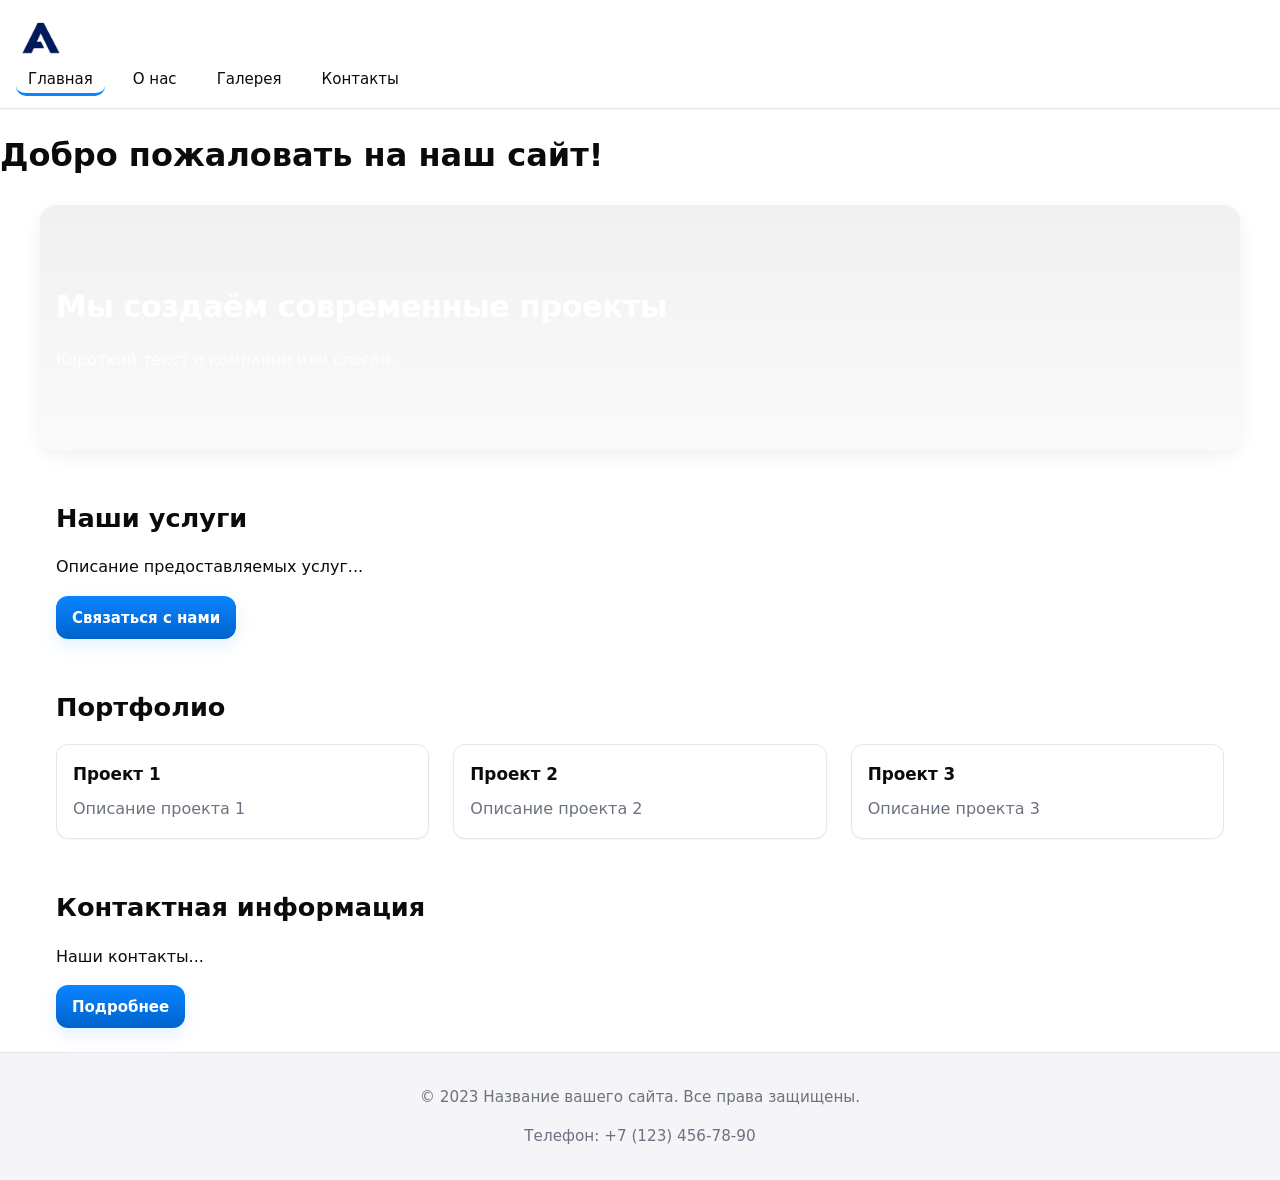
<file: src/index.html>
<!DOCTYPE html>
<html lang="ru">
<head>
  <meta charset="UTF-8">
  <meta name="viewport" content="width=device-width, initial-scale=1.0, viewport-fit=cover">
  <title>Главная - Название вашего сайта</title>
  <meta name="description" content="Краткое описание главной страницы вашего сайта">
  <link rel="icon" href="assets/favicon.ico" type="image/x-icon">
  <link rel="stylesheet" href="styles.css">
</head>
<body>
  <a class="skip-link" href="#main">Перейти к содержимому</a>
  
  <header class="site-header">
    <img class="site-header__brand" src="assets/favicon.ico" alt="Логотип компании" width="50" height="50">
    
    <nav class="site-nav" aria-label="Основная навигация">
      <ul class="site-nav__list">
        <li class="site-nav__item"><a class="site-nav__link site-nav__link--active" href="index.html" aria-current="page">Главная</a></li>
        <li class="site-nav__item"><a class="site-nav__link" href="about.html">О нас</a></li>
        <li class="site-nav__item"><a class="site-nav__link" href="gallery.html">Галерея</a></li>
        <li class="site-nav__item"><a class="site-nav__link" href="contacts.html">Контакты</a></li>
      </ul>
    </nav>
  </header>

  <main id="main">
    <h1>Добро пожаловать на наш сайт!</h1>

    <section class="hero">
      <h2>Мы создаём современные проекты</h2>
      <p>Короткий текст о компании или слоган.</p>
    </section>

    <section id="services" class="section">
      <h2 class="section__title">Наши услуги</h2>
      <p>Описание предоставляемых услуг...</p>
      <a href="#contacts" class="btn">Связаться с нами</a>
    </section>

    <section id="portfolio" class="section">
      <h2 class="section__title">Портфолио</h2>
      <div class="projects-preview">
        <div class="projects-preview__grid">
          <article class="project-card">
            <h3 class="project-card__title">Проект 1</h3>
            <p class="project-card__description">Описание проекта 1</p>
          </article>
          <article class="project-card">
            <h3 class="project-card__title">Проект 2</h3>
            <p class="project-card__description">Описание проекта 2</p>
          </article>
          <article class="project-card">
            <h3 class="project-card__title">Проект 3</h3>
            <p class="project-card__description">Описание проекта 3</p>
          </article>
        </div>
      </div>
    </section>

    <section id="contacts" class="section">
      <h2 class="section__title">Контактная информация</h2>
      <p>Наши контакты...</p>
      <a href="contacts.html" class="btn">Подробнее</a>
    </section>
  </main>

  <footer class="site-footer">
    <p>&copy; 2023 Название вашего сайта. Все права защищены.</p>
    <p>Телефон: +7 (123) 456-78-90</p>
  </footer>
</body>
</html>
</file>
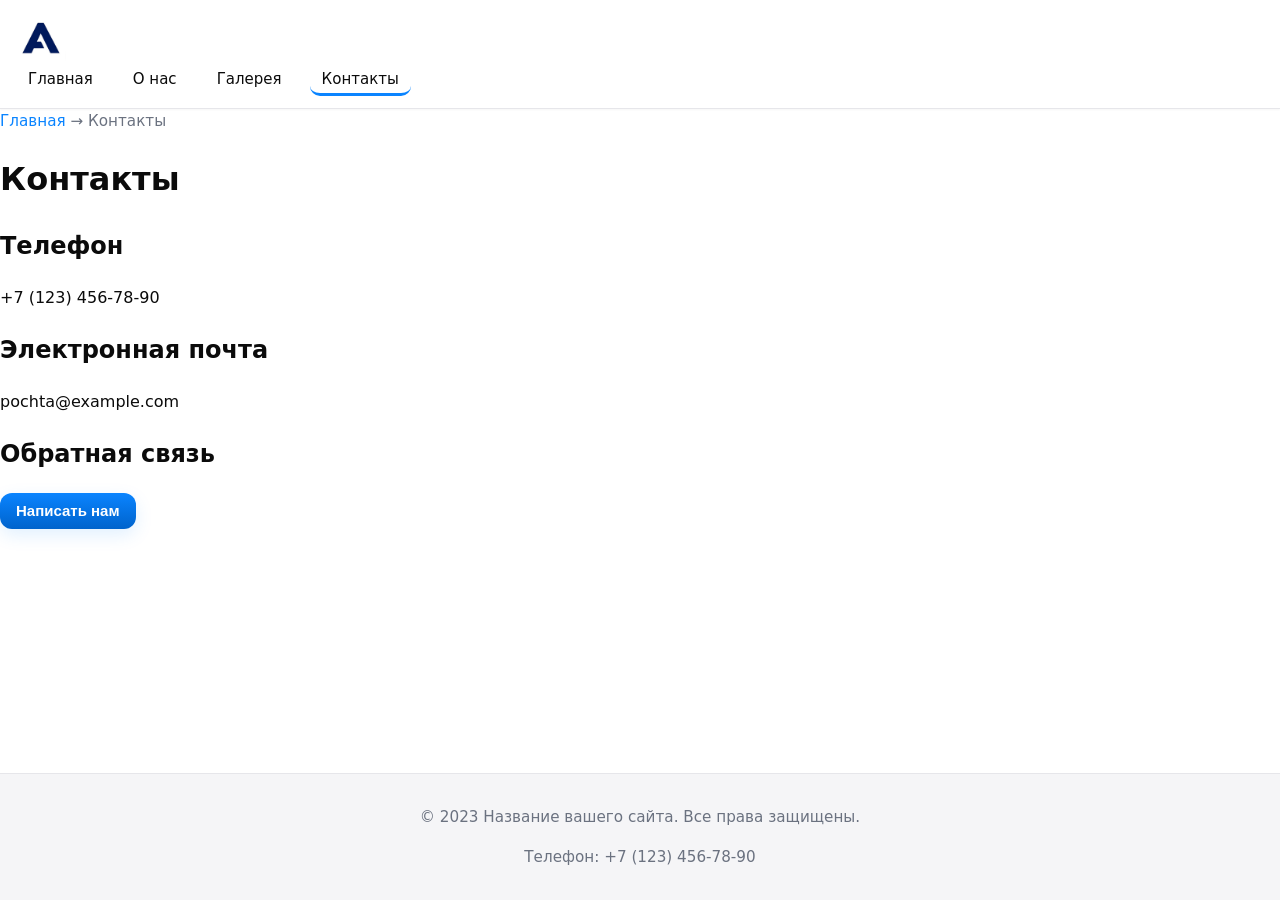
<file: src/contacts.html>
<!DOCTYPE html>
<html lang="ru">
<head>
  <meta charset="UTF-8">
  <meta name="viewport" content="width=device-width, initial-scale=1.0, viewport-fit=cover">
  <title>Контакты - Название вашего сайта</title>
  <meta name="description" content="Наши контакты и форма обратной связи">
  <link rel="icon" href="assets/favicon.ico" type="image/x-icon">
  <link rel="stylesheet" href="styles.css">
  <script src="main.js" defer></script>
</head>
<body>
  <a class="skip-link" href="#main">Перейти к содержимому</a>
  <header class="site-header">
    <img class="site-header__brand" src="assets/favicon.ico" alt="Логотип компании" width="50" height="50">
    <nav class="site-nav" aria-label="Основная навигация">
      <ul class="site-nav__list">
        <li class="site-nav__item"><a class="site-nav__link" href="index.html">Главная</a></li>
        <li class="site-nav__item"><a class="site-nav__link" href="about.html">О нас</a></li>
        <li class="site-nav__item"><a class="site-nav__link" href="gallery.html">Галерея</a></li>
        <li class="site-nav__item"><a class="site-nav__link site-nav__link--active" href="contacts.html" aria-current="page">Контакты</a></li>
      </ul>
    </nav>
  </header>
  <main id="main">
    <nav class="breadcrumbs" aria-label="Хлебные крошки">
      <a class="breadcrumbs__link" href="index.html">Главная</a> →
      <span class="breadcrumbs__current">Контакты</span>
    </nav>
    <h1>Контакты</h1>
    <section aria-labelledby="phone-heading">
      <h2 id="phone-heading">Телефон</h2>
      <p><a href="tel:+71234567890" class="contact-link">+7 (123) 456-78-90</a></p>
    </section>
    <section aria-labelledby="email-heading">
      <h2 id="email-heading">Электронная почта</h2>
      <p><a href="mailto:pochta@example.com" class="contact-link">pochta@example.com</a></p>
    </section>
    <section aria-labelledby="feedback-heading">
      <h2 id="feedback-heading">Обратная связь</h2>
      <button class="btn" id="openDialog" type="button" aria-haspopup="dialog">Написать нам</button>
    </section>
    <dialog id="contactDialog" class="modal" aria-labelledby="dialogTitle" aria-modal="true">
      <h2 id="dialogTitle">Обратная связь</h2>
      <form class="form" id="contactForm" novalidate>
        <div class="form__group">
          <label class="form__label" for="name">Имя <span class="required">*</span></label>
          <input class="form__input" id="name" name="name" type="text" required aria-required="true">
          <div id="name-error" class="form__error" role="alert" hidden></div>
        </div>
        <div class="form__group">
          <label class="form__label" for="email">E-mail <span class="required">*</span></label>
          <input class="form__input" id="email" name="email" type="email" required aria-required="true">
          <div id="email-error" class="form__error" role="alert" hidden></div>
        </div>
        <div class="form__group">
          <label class="form__label" for="phone">Телефон <span class="required">*</span></label>
          <input class="form__input" id="phone" name="phone" type="tel" aria-describedby="phoneHelp" placeholder="+7 (___) ___-__-__" required pattern="\+7 \([0-9]{3}\) [0-9]{3}-[0-9]{2}-[0-9]{2}">
          <small id="phoneHelp" class="form__help">Формат: +7 (900) 000-00-00</small>
          <div id="phone-error" class="form__error" role="alert" hidden></div>
        </div>
        <div class="form__group">
          <label class="form__label" for="topic">Тема <span class="required">*</span></label>
          <select class="form__select" id="topic" name="topic" required aria-required="true">
            <option value="">Выберите тему</option>
            <option value="question">Общий вопрос</option>
            <option value="order">Заказ услуги</option>
            <option value="support">Техническая поддержка</option>
          </select>
          <div id="topic-error" class="form__error" role="alert" hidden></div>
        </div>
        <div class="form__group">
          <label class="form__label" for="message">Сообщение <span class="required">*</span></label>
          <textarea class="form__textarea" id="message" name="message" rows="4" required aria-required="true"></textarea>
          <div id="message-error" class="form__error" role="alert" hidden></div>
        </div>
        <div class="form__actions">
          <button class="btn btn--secondary" type="button" id="closeDialog">Закрыть</button>
          <button class="btn" type="submit">Отправить</button>
        </div>
      </form>
    </dialog>
  </main>
  <footer class="site-footer">
    <p>&copy; 2023 Название вашего сайта. Все права защищены.</p>
    <p>Телефон: <a href="tel:+71234567890" class="contact-link">+7 (123) 456-78-90</a></p>
  </footer>
</body>
</html>
</file>
<file: src/styles.css>
:root{
  --bg: #ffffff;
  --section-bg: #f5f5f7;
  --fg: #0b0b0b;
  --muted: #6b7280;
  --primary: #0a84ff;
  --primary-600: #0063cc;
  --glass: rgba(255,255,255,0.6);
  --card-bg: #ffffff;
  --border: #e6e6ea;
  --danger: #b00020;

  --radius-sm: 8px;
  --radius-md: 12px;
  --radius-lg: 16px;

  --space-xs: 4px;
  --space-sm: 8px;
  --space-md: 16px;
  --space-lg: 24px;
  --space-xl: 40px;

  --shadow-xs: 0 1px 2px rgba(10, 10, 10, 0.04);
  --shadow-sm: 0 6px 18px rgba(10, 10, 10, 0.06);
  --shadow-lg: 0 20px 40px rgba(10, 10, 10, 0.06);

  --font-stack: Inter, ui-sans-serif, system-ui, -apple-system, "Segoe UI", Roboto, "Helvetica Neue", Arial;
}

* { box-sizing: border-box; }
html, body { height: 100%; margin: 0; padding: 0; background: var(--bg); color: var(--fg); font-family: var(--font-stack); -webkit-font-smoothing:antialiased; -moz-osx-font-smoothing:grayscale; }
img, picture, video { display: block; max-width: 100%; height: auto; }
a { color: inherit; text-decoration: none; }

body {
  display: flex;
  flex-direction: column;
  min-height: 100vh;
  line-height: 1.6;
  font-size: 16px;
}
main { flex: 1; }

.skip-link{
  position: absolute;
  left: 1rem;
  top: -100%;
  z-index: 9999;
  background: #111;
  color: #fff;
  padding: .5rem .75rem;
  border-radius: 8px;
}
.skip-link:focus { top: 1rem; }

:focus-visible { outline: 3px solid rgba(10,132,255,0.18); outline-offset: 3px; }

.site-header {
  background: var(--bg);
  padding: calc(var(--space-sm) * 2);
  position: sticky;
  top: 0;
  z-index: 200;
  border-bottom: 1px solid var(--border);
  box-shadow: var(--shadow-xs);
}
.site-header .site-header__brand { display:inline-block; vertical-align:middle; }
.site-nav__list {
  display:flex;
  gap: var(--space-md);
  list-style:none;
  margin: 0;
  padding: 0;
  align-items:center;
}
.site-nav__link {
  color: var(--fg);
  padding: .5rem .75rem;
  border-radius: 10px;
  font-weight: 500;
  font-size: 15px;
}
.site-nav__link--active {
  border-bottom: 3px solid var(--primary);
  padding-bottom: calc(.5rem - 3px);
}
.site-nav__link:hover { color: var(--primary); background: rgba(10,132,255,0.04); }

.hero {
  background: linear-gradient(180deg, rgba(10,10,10,0.06), rgba(10,10,10,0.02)), url("https://picsum.photos/1200/600") center/cover no-repeat;
  color: #fff;
  padding: clamp(2.25rem, 6vw, 5.5rem) 1rem;
  margin: var(--space-lg) auto;
  max-width: 1200px;
  border-radius: var(--radius-lg);
  box-shadow: var(--shadow-sm);
  display: grid;
  gap: var(--space-md);
}
.hero h2 { margin: 0; font-size: clamp(1.6rem, 2.4vw, 2.6rem); font-weight: 700; letter-spacing: -0.02em; }
.hero p { margin: 0; color: rgba(255,255,255,0.9); font-weight: 400; }

.section {
  padding: var(--space-lg) 1rem;
  margin: 0 auto;
  max-width: 1200px;
}
.section--muted { background: var(--section-bg); border-radius: 12px; padding: clamp(1.25rem, 2.5vw, 2rem); }

.section__title { margin: 0 0 var(--space-md); font-size: clamp(1.25rem, 1.1rem + 1.6vw, 1.6rem); font-weight: 700; color: var(--fg); }

.btn {
  display: inline-flex;
  align-items: center;
  gap: .5rem;
  background: linear-gradient(180deg,var(--primary),var(--primary-600));
  color: #fff;
  border: none;
  padding: .6rem 1rem;
  border-radius: 12px;
  cursor: pointer;
  font-weight: 600;
  font-size: 15px;
  box-shadow: 0 6px 18px rgba(10,132,255,0.12);
  transition: transform .12s ease, box-shadow .12s ease;
}
.btn:hover { transform: translateY(-2px); box-shadow: 0 10px 24px rgba(10,132,255,0.12); }
.btn:active { transform: translateY(0); }
.btn--secondary {
  background: transparent;
  color: var(--fg);
  border: 1px solid var(--border);
  box-shadow: none;
}

.projects-preview__grid {
  display: grid;
  gap: var(--space-lg);
  grid-template-columns: repeat(auto-fit, minmax(18rem, 1fr));
}

.project-card {
  background: var(--card-bg);
  border-radius: var(--radius-md);
  padding: var(--space-md);
  box-shadow: var(--shadow-xs);
  border: 1px solid var(--border);
  transition: transform .12s ease, box-shadow .12s ease;
}
.project-card:hover { transform: translateY(-6px); box-shadow: var(--shadow-sm); }
.project-card__title { margin: 0 0 .5rem; font-weight: 700; font-size: 1.05rem; }
.project-card__description { margin: 0; color: var(--muted); }

.image-container { background: #fff; padding: var(--space-sm); border-radius: var(--radius-md); border: 1px solid var(--border); box-shadow: var(--shadow-xs); }
.responsive-image { width:100%; height:auto; border-radius: 10px; display:block; }

.retina-image {
  width: 160px;
  height: 160px;
  display: block;
  margin: 0 auto;
  border-radius: 12px;
  object-fit: cover;
  border: 1px solid var(--border);
  box-shadow: var(--shadow-xs);
}

.object-fit-demo { display: grid; gap: var(--space-sm); grid-template-columns: repeat(auto-fit, minmax(220px,1fr)); align-items:start; }
.object-fit-item { text-align: center; }
.object-fit-item img { width:100%; height:200px; border-radius: 12px; border: 1px solid var(--border); }

.object-fit-cover { object-fit: cover; background: #f8fafc; }
.object-fit-contain { object-fit: contain; background: #f8fafc; }

.gallery {
  display: grid;
  gap: var(--space-md);
  grid-template-columns: repeat(auto-fit, minmax(220px, 1fr));
}
.gallery__item {
  background: var(--card-bg);
  border-radius: var(--radius-md);
  overflow: hidden;
  border: 1px solid var(--border);
  box-shadow: var(--shadow-xs);
  transition: transform .12s ease, box-shadow .12s ease;
}
.gallery__item:hover { transform: translateY(-6px); box-shadow: var(--shadow-sm); }
.gallery__image-container { width: 100%; height: 200px; overflow: hidden; background: #fff; }
.gallery__image { width:100%; height:100%; object-fit: cover; display:block; transition: transform .3s ease; }
.gallery__item:hover .gallery__image { transform: scale(1.04); }
.gallery__caption { padding: var(--space-sm); font-weight: 600; color: var(--muted); text-align:center; }

.form__group { margin-bottom: var(--space-md); }
.form__label { display:block; margin-bottom: .375rem; font-weight:600; color:var(--fg); }
.form__input, .form__select, .form__textarea {
  width:100%;
  max-width: 560px;
  padding: .75rem;
  border-radius: 10px;
  border: 1px solid var(--border);
  background: linear-gradient(180deg, #fff, #fbfbfc);
  box-shadow: inset 0 1px 0 rgba(10,10,10,0.02);
  font-size: 15px;
  color: var(--fg);
}
.form__textarea { min-height: 110px; resize: vertical; }
.form__help { display:block; margin-top:.25rem; color:var(--muted); font-size: .875rem; }
.form__error { color: var(--danger); font-size: .875rem; margin-top:.25rem; }

[aria-invalid="true"] { outline: 2px solid rgba(176,0,32,0.08); box-shadow: 0 0 0 3px rgba(176,0,32,0.04); }

dialog.modal {
  border: none;
  border-radius: 14px;
  padding: var(--space-lg);
  width: min(680px, 95vw);
  max-width: 680px;
  box-shadow: var(--shadow-lg);
  background: linear-gradient(180deg, rgba(255,255,255,0.98), rgba(250,250,250,0.98));
}
dialog::backdrop { background: rgba(0,0,0,0.36); }

dialog.js-fallback-open {
  position: fixed;
  inset: 0;
  margin: auto;
  display: block;
  left: 50%;
  transform: translateX(-50%);
}

.form__actions { display:flex; gap: .75rem; margin-top: var(--space-md); align-items:center; }

.required { color: var(--danger); font-weight:700; }

.media { width:100%; max-width: 960px; margin: 0 auto; border-radius: 12px; overflow: hidden; }
.media video, .media iframe { width:100%; height:auto; display:block; background: #000; }

.site-footer {
  padding: var(--space-md);
  background: var(--section-bg);
  border-top: 1px solid var(--border);
  margin-top: 0;
  text-align: center;
  color: var(--muted);
  font-size: .95rem;
}

.breadcrumbs { margin-bottom: var(--space-md); color: var(--muted); font-size: .95rem; }
.breadcrumbs__link { color: var(--primary); text-decoration: none; }

@media (max-width: 900px) {
  .hero { padding: clamp(1.5rem, 5vw, 3.5rem); border-radius: 12px; }
  .retina-image { width: 140px; height: 140px; }
  .gallery__image-container { height: 180px; }
  .object-fit-item img { height: 160px; }
}
@media (max-width: 600px) {
  .site-nav__list { gap: 8px; flex-wrap: wrap; }
  .projects-preview__grid { grid-template-columns: 1fr; }
  .gallery { grid-template-columns: repeat(2, 1fr); gap: 12px; }
  .retina-image { width: 120px; height: 120px; }
  .media { padding: 0 1rem; }
  .form__input, .form__textarea { max-width: 100%; }
}
@media (max-width: 420px) {
  .gallery { grid-template-columns: 1fr; }
  .object-fit-item img { height: 140px; }
}

@media (prefers-reduced-motion: reduce) {
  * { transition: none !important; animation: none !important; }
}
.gallery-4-col {
  display: grid;
  gap: var(--space-md);
  grid-template-columns: repeat(4, 1fr);
}

.gallery-4-col .gallery__item {
  background: var(--card-bg);
  border-radius: var(--radius-md);
  overflow: hidden;
  border: 1px solid var(--border);
  box-shadow: var(--shadow-xs);
  transition: transform .12s ease, box-shadow .12s ease;
}

.gallery-4-col .gallery__item:hover {
  transform: translateY(-6px);
  box-shadow: var(--shadow-sm);
}

.gallery-4-col .gallery__image-container {
  width: 100%;
  height: 150px;
  overflow: hidden;
  background: #fff;
}

.gallery-4-col .gallery__image {
  width: 100%;
  height: 100%;
  object-fit: cover;
  display: block;
  transition: transform .3s ease;
}

.gallery-4-col .gallery__item:hover .gallery__image {
  transform: scale(1.04);
}

.gallery-4-col .gallery__caption {
  padding: var(--space-sm);
  font-weight: 600;
  color: var(--muted);
  text-align: center;
  font-size: 0.875rem;
}

@media (max-width: 900px) {
  .gallery-4-col {
    grid-template-columns: repeat(2, 1fr);
  }
  .gallery-4-col .gallery__image-container {
    height: 180px;
  }
}

@media (max-width: 600px) {
  .gallery-4-col {
    grid-template-columns: 1fr;
  }
  .gallery-4-col .gallery__image-container {
    height: 200px;
  }
}
</file>
